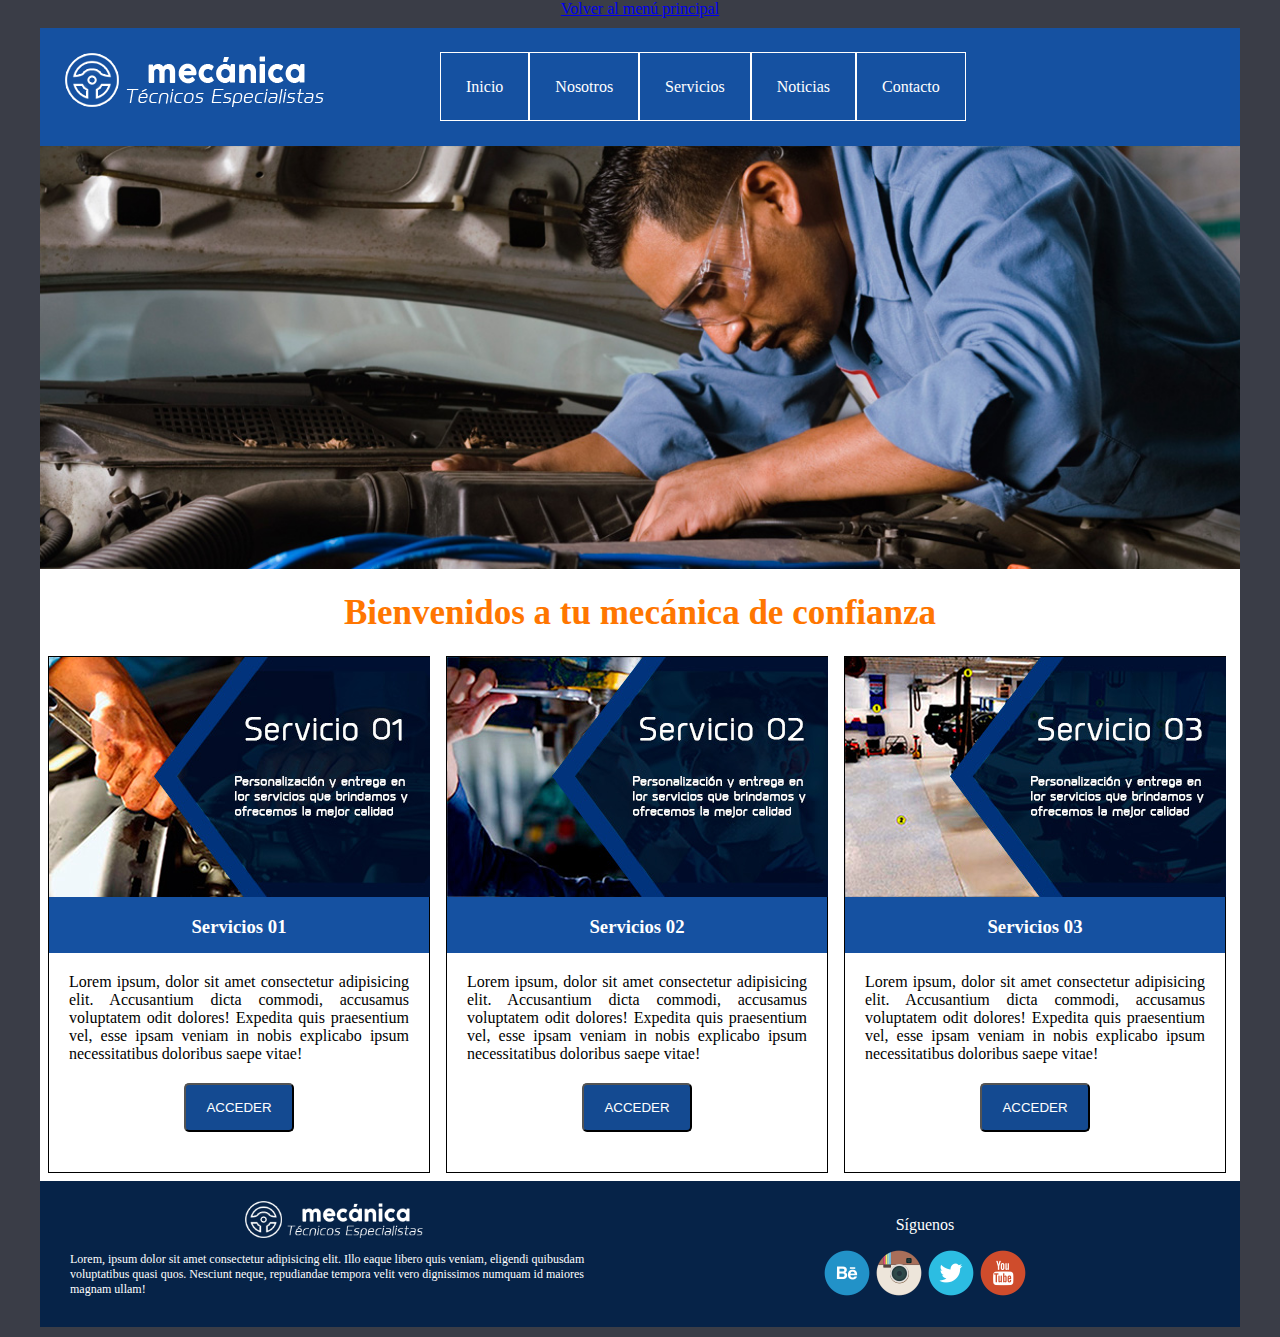
<file: index.html>
<!DOCTYPE html>
<html lang="en">
<head>
    <meta charset="UTF-8">
    <meta name="viewport" content="width=device-width, initial-scale=1.0">
    <title>Mecánica</title>
    <link rel="stylesheet" href="estilo.css">
</head>
<body>
    <tr>
        <td colspan="2" class="menu" bgcolor="white">  <center><aside><a href="file:///Users/karimesansorescastul/index2.html/index.html">Volver al menú principal</a></center></aside></td></tr>
    <div class="container">
        <header class="superior">
            <div class="logo">
                <img src="logo-blanco.png" alt="">
            </div>
            <nav class="menu">
                <ul class="opciones">
                    <li><a href="">Inicio</a></li>
                    <li><a href="">Nosotros</a></li>
                    <li><a href="">Servicios</a></li>
                    <li><a href="">Noticias</a></li>
                    <li><a href="">Contacto</a></li>
                </ul>
            </nav>
        </header>
        <section class="slider">
            <img src="slider01.jpg" alt="" width="100%">
        </section>
        <section class="cuerpo">
            <h1 class="titulo">
                Bienvenidos a tu mecánica de confianza
            </h1>
            <article class="caja">
                <div class="subtitulo">
                    <img src="servicio01.jpg" alt="" class="efecto">
                    <h3 class="servicios">
                        Servicios 01
                    </h3>
                </div>
                <div class="contenido">
                    <p>Lorem ipsum, dolor sit amet consectetur adipisicing elit. Accusantium dicta commodi, accusamus voluptatem odit dolores! Expedita quis praesentium vel, esse ipsam veniam in nobis explicabo ipsum necessitatibus doloribus saepe vitae!</p>
                    <center><input type="submit" class="boton" value="ACCEDER"></center>
                </div>
            </article>
            <article class="caja">
                <div class="subtitulo">
                    <img src="servicio02.jpg" alt="" class="efecto">
                    <h3 class="servicios">
                        Servicios 02
                    </h3>
                </div>
                <div class="contenido">
                    <p>Lorem ipsum, dolor sit amet consectetur adipisicing elit. Accusantium dicta commodi, accusamus voluptatem odit dolores! Expedita quis praesentium vel, esse ipsam veniam in nobis explicabo ipsum necessitatibus doloribus saepe vitae!</p>
                    <center><input type="submit" class="boton" value="ACCEDER"></center>
                </div>
            </article>
            <article class="caja">
                <div class="subtitulo">
                    <img src="servicio03.jpg" alt="" class="efecto">
                    <h3 class="servicios">
                        Servicios 03
                    </h3>
                </div>
                <div class="contenido">
                    <p>Lorem ipsum, dolor sit amet consectetur adipisicing elit. Accusantium dicta commodi, accusamus voluptatem odit dolores! Expedita quis praesentium vel, esse ipsam veniam in nobis explicabo ipsum necessitatibus doloribus saepe vitae!</p>
                    <center><input type="submit" class="boton" value="ACCEDER"></center>
                </div>
            </article>
        </section>
        <footer class="pie">
            <div class="izquierda">
                <center><img src="logo-blanco.png" alt="" width="180"></center>
                <p class="abajo">Lorem, ipsum dolor sit amet consectetur adipisicing elit. Illo eaque libero quis veniam, eligendi quibusdam voluptatibus quasi quos. Nesciunt neque, repudiandae tempora velit vero dignissimos numquam id maiores magnam ullam!</p>
            </div> 
            <div class="derecha">
                <p class="siguenos">Síguenos</p>
                <center>
                    <img src="behance.png" alt="">
                    <img src="instagram.png" alt="">
                    <img src="twitter.png" alt="">
                    <img src="youtube.png" alt="">
                </center>
            </div>
        </footer>

    </div>
</body>
</html>
</file>
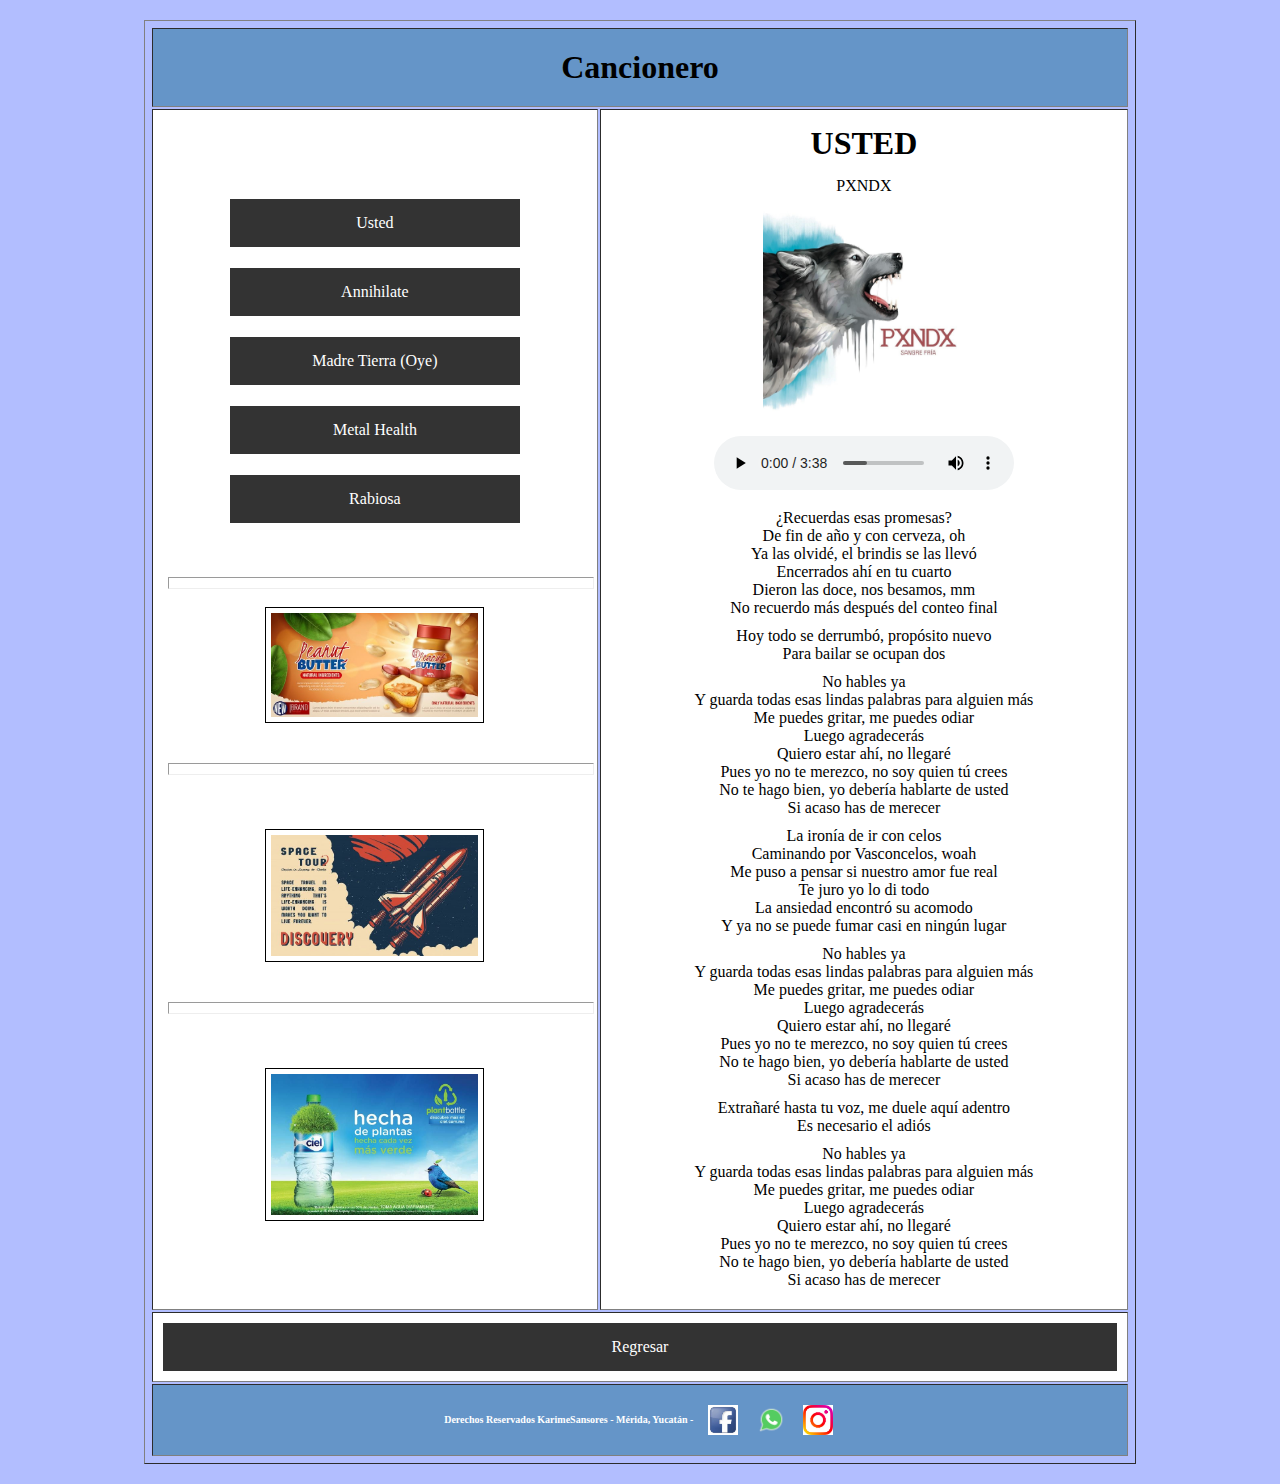
<file: Canción1.html>
<!DOCTYPE html>
<html lang="es">
<head>
    <meta charset="UTF-8">
    <meta name="viewport" content="width=device-width, initial-scale=1.0">
    <title>Cancionero</title>
    <link rel="stylesheet" href="Style1.css">
</head>
<body bgcolor="#B2BEFF">
    <section>
        <center>
            <table border="1px" width="80%">
                <tbody>
                    <tr>
                        <td colspan="2" bgcolor="#6595C8">
                            <header><center><h1>Cancionero</h1></center>
                            </header>
                        </td>
                    </tr>
                    <tr>
                        <td bgcolor="white">
                            <center>
                                <nav>
                                <ol class="menu">
                                    <li><a href="Canci&oacute;n1.html">Usted</a><p></li>
                                    <li><a href="Canci&oacute;n2.html">Annihilate</a><p></li>
                                    <li><a href="Canci&oacute;n3.html">Madre Tierra (Oye)</a><p></li>
                                    <li><a href="Canci&oacute;n4.html">Metal Health</a><p></li>
                                    <li><a href="Canci&oacute;n5.html">Rabiosa</a><p></li>
                                  </ol>
                                </nav>
                            <p></p>
                            <aside>
                                <br>
                    <hr width="100%">
                    <br>
                    <img src="publi2.jpeg" width="50%" height="50%" aligh="left" border="1">
                    <br>
                    <br>
                    <br>
                    <hr width="100%">
                    <br>
                    <br>
                    <br>
                    <img src="publi1.jpeg" aligh="center" border="1" width="50%" height="50%">
                    <br>
                    <br>
                    <br>
                    <hr width="100%">
                    <br>
                    <br>
                    <br>
                    <img src="publi3.jpeg" aligh="right" border="1" width="50%" height="50%">
                            </aside>
                            </center>
                </td>
                <td bgcolor="white">
                    <center>  <h1><b>USTED</b></h1>
                    <p></p>
                    PXNDX
    <p></p>
    <img src="pxndx.jpg" width="40%" height="40%">
    <p></p>
                    <audio controls>
                        <source src="PXNDX-Usted.mp3" type="audio/mpeg">
                    </audio>
    <p></p>
    ¿Recuerdas esas promesas?<br> 
    De fin de año y con cerveza, oh<br>
    Ya las olvidé, el brindis se las llevó<br>
    Encerrados ahí en tu cuarto<br>
    Dieron las doce, nos besamos, mm<br>
    No recuerdo más después del conteo final<br>
   <p></p>
    Hoy todo se derrumbó, propósito nuevo<br>
    Para bailar se ocupan dos<br>
    <p></p>
    No hables ya<br>
    Y guarda todas esas lindas palabras para alguien más<br>
    Me puedes gritar, me puedes odiar<br>
    Luego agradecerás<br>
    Quiero estar ahí, no llegaré<br>
    Pues yo no te merezco, no soy quien tú crees<br>
    No te hago bien, yo debería hablarte de usted<br>
    Si acaso has de merecer<br>
    <p></p>
    La ironía de ir con celos<br>
    Caminando por Vasconcelos, woah<br>
    Me puso a pensar si nuestro amor fue real<br>
    Te juro yo lo di todo<br>
    La ansiedad encontró su acomodo<br>
    Y ya no se puede fumar casi en ningún lugar<br>
    <p></p>
    No hables ya<br>
    Y guarda todas esas lindas palabras para alguien más<br>
    Me puedes gritar, me puedes odiar<br>
    Luego agradecerás<br>
    Quiero estar ahí, no llegaré<br>
    Pues yo no te merezco, no soy quien tú crees<br>
    No te hago bien, yo debería hablarte de usted<br>
    Si acaso has de merecer<br>
    <p></p>
    Extrañaré hasta tu voz, me duele aquí adentro<br>
    Es necesario el adiós<br>
    <p></p>
    No hables ya<br>
    Y guarda todas esas lindas palabras para alguien más<br>
    Me puedes gritar, me puedes odiar<br>
    Luego agradecerás<br>
    Quiero estar ahí, no llegaré<br>
    Pues yo no te merezco, no soy quien tú crees<br>
    No te hago bien, yo debería hablarte de usted<br>
    Si acaso has de merecer<br>
    <p></p></center>
                </td>
            </tr>
            
            <tr>
                <td colspan="2" class="menu" bgcolor="white">  <center><aside><a href="index.html">Regresar</a></center></aside></td></tr>
                <tr><td colspan="3" bgcolor="#6595C8"><footer><center><b> Derechos Reservados KarimeSansores - Mérida, Yucatán -</b>
                    &nbsp;<img src="face.jpeg" style="vertical-align: middle;" width="30" height="30">&nbsp;
                    &nbsp;<img src="whats.webp" style="vertical-align: middle;" width="30" height="30">&nbsp;
                    &nbsp;<img src="insta.jpeg" style="vertical-align: middle;" width="30" height="30">&nbsp;
               </center></footer></td> </tr>
        </table>
    </center>
</body> 
</html>
</file>
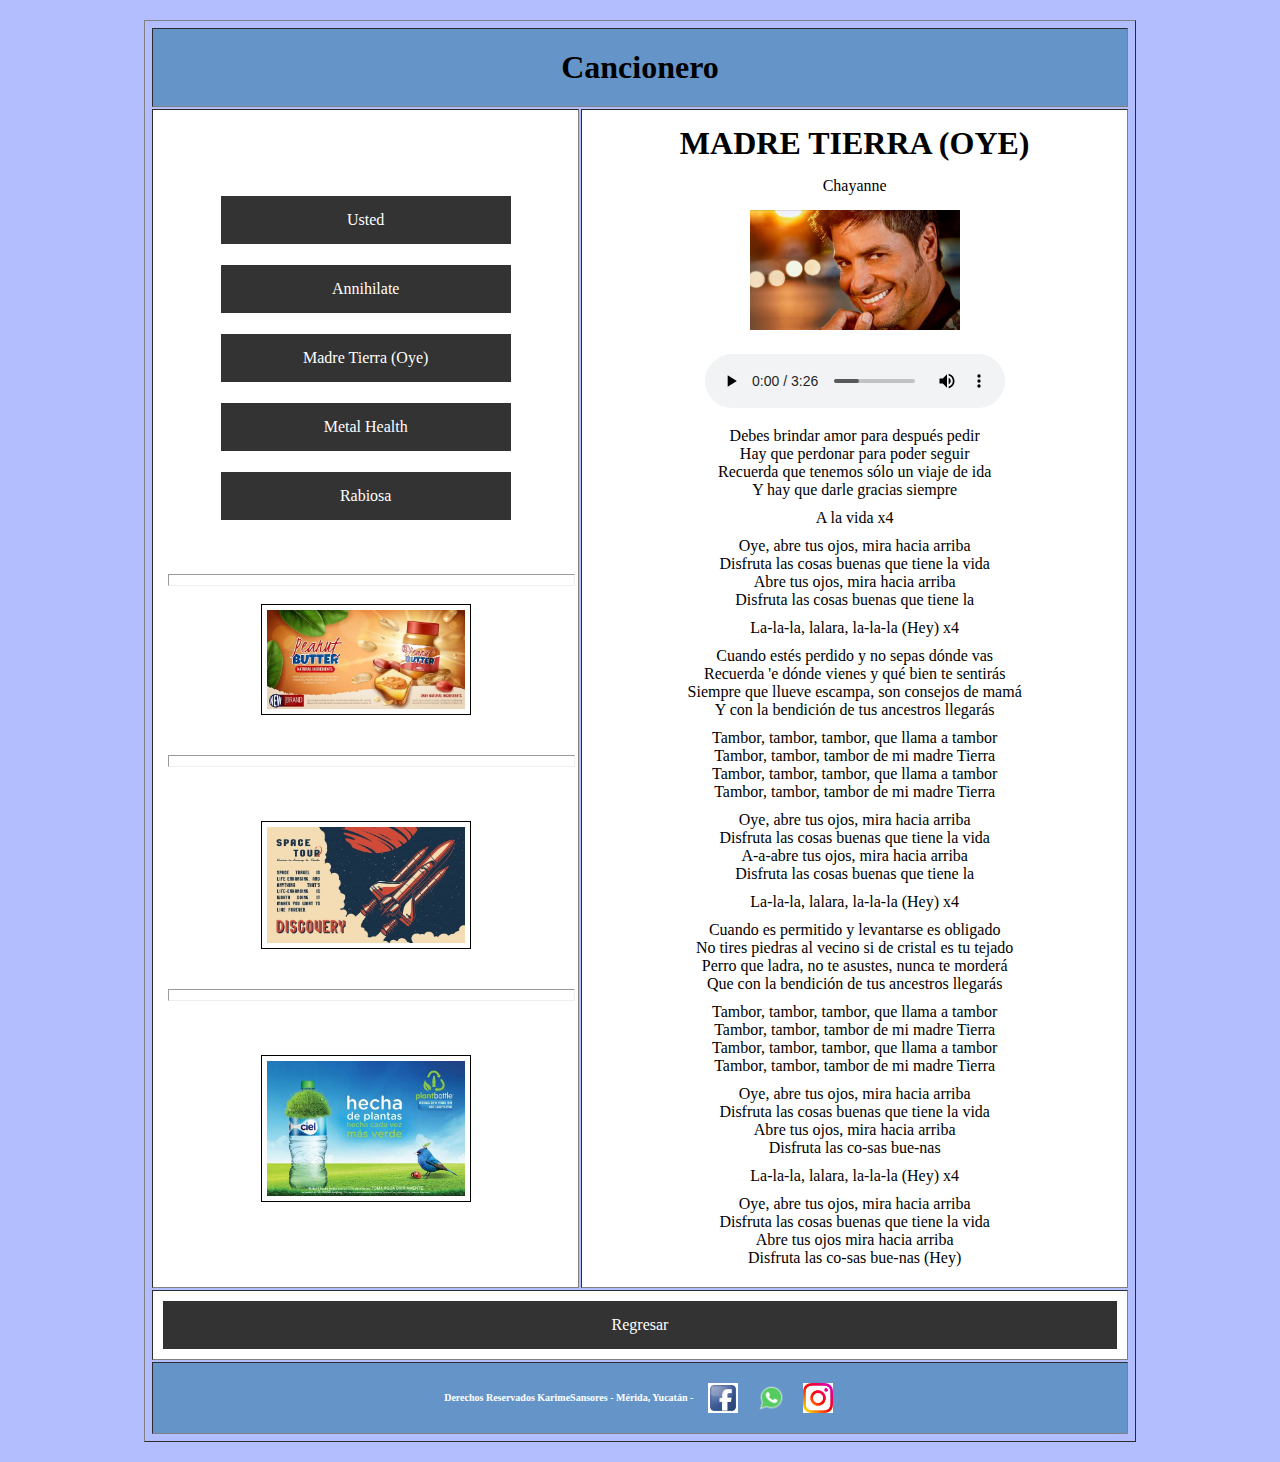
<file: Canción3.html>
<!DOCTYPE html>
<html lang="es">
<head>
    <meta charset="UTF-8">
    <meta name="viewport" content="width=device-width, initial-scale=1.0">
    <title>Cancionero</title>
    <link rel="stylesheet" href="Style1.css">
</head>
<body bgcolor="#B2BEFF">
    <section>
        <center>
            <table border="1px" width="80%">
                <tbody>
                    <tr>
                        <td colspan="2" bgcolor="#6595C8">
                            <header><center><h1>Cancionero</h1></center>
                            </header>
                        </td>
                    </tr>
                    <tr>
                        <td bgcolor="white">
                            <center>
                                <nav>
                                <ol class="menu">
                                    <li><a href="Canci&oacute;n1.html">Usted</a><p></li>
                                    <li><a href="Canci&oacute;n2.html">Annihilate</a><p></li>
                                    <li><a href="Canci&oacute;n3.html">Madre Tierra (Oye)</a><p></li>
                                    <li><a href="Canci&oacute;n4.html">Metal Health</a><p></li>
                                    <li><a href="Canci&oacute;n5.html">Rabiosa</a><p></li>
                                  </ol>
                                </nav>
                            <p></p>
                            <aside>
                                <br>
                    <hr width="100%">
                    <br>
                    <img src="publi2.jpeg" width="50%" height="50%" aligh="left" border="1">
                    <br>
                    <br>
                    <br>
                    <hr width="100%">
                    <br>
                    <br>
                    <br>
                    <img src="publi1.jpeg" aligh="center" border="1" width="50%" height="50%">
                    <br>
                    <br>
                    <br>
                    <hr width="100%">
                    <br>
                    <br>
                    <br>
                    <img src="publi3.jpeg" aligh="right" border="1" width="50%" height="50%">
                            </aside>
                            </center>
                </td>
                <td bgcolor="white">
                    <center>  <h1><b>MADRE TIERRA (OYE)</b></h1>
    <p></p>
    Chayanne
    <p></p>
    <img src="chayanne.jpg" width="40%" height="40%">
    <P></P>
    <audio controls>
        <source src="Chayanne - Madre Tierra (Oye)[Audio].mp3" type="audio/mpeg">
    </audio>
    <p></p>
    Debes brindar amor para después pedir<br>
    Hay que perdonar para poder seguir<br>
    Recuerda que tenemos sólo un viaje de ida<br>
    Y hay que darle gracias siempre<br>
    <p></p>
    A la vida x4<br>
    <p></p>
    Oye, abre tus ojos, mira hacia arriba<br>
    Disfruta las cosas buenas que tiene la vida<br>
    Abre tus ojos, mira hacia arriba<br>
    Disfruta las cosas buenas que tiene la<br>
    <p></p>
    La-la-la, lalara, la-la-la (Hey) x4<br>
    <p></p>
    Cuando estés perdido y no sepas dónde vas<br>
    Recuerda 'e dónde vienes y qué bien te sentirás<br>
    Siempre que llueve escampa, son consejos de mamá<br>
    Y con la bendición de tus ancestros llegarás<br>
    <p></p>
    Tambor, tambor, tambor, que llama a tambor<br>
    Tambor, tambor, tambor de mi madre Tierra<br>
    Tambor, tambor, tambor, que llama a tambor<br>
    Tambor, tambor, tambor de mi madre Tierra<br>
    <p></p>
    Oye, abre tus ojos, mira hacia arriba<br>
    Disfruta las cosas buenas que tiene la vida<br>
    A-a-abre tus ojos, mira hacia arriba<br>
    Disfruta las cosas buenas que tiene la<br>
    <p></p>
    La-la-la, lalara, la-la-la (Hey) x4<br>
    <p></p>
    Cuando es permitido y levantarse es obligado<br>
    No tires piedras al vecino si de cristal es tu tejado<br>
    Perro que ladra, no te asustes, nunca te morderá<br>
    Que con la bendición de tus ancestros llegarás<br>
    <p></p>
    Tambor, tambor, tambor, que llama a tambor<br>
    Tambor, tambor, tambor de mi madre Tierra<br>
    Tambor, tambor, tambor, que llama a tambor<br>
    Tambor, tambor, tambor de mi madre Tierra<br>
    <p></p>
    Oye, abre tus ojos, mira hacia arriba<br>
    Disfruta las cosas buenas que tiene la vida<br>
    Abre tus ojos, mira hacia arriba<br>
    Disfruta las co-sas bue-nas<br>
    <p></p>
    La-la-la, lalara, la-la-la (Hey) x4<br>
    <p></p>
    Oye, abre tus ojos, mira hacia arriba<br>
    Disfruta las cosas buenas que tiene la vida<br>
    Abre tus ojos mira hacia arriba<br>
    Disfruta las co-sas bue-nas (Hey)<br>
    <p></p></center>
                </td>
            </tr>
            
            <tr>
                <td colspan="2" class="menu" bgcolor="white">  <center><aside><a href="index.html">Regresar</a></center></aside></td></tr>
                <tr><td colspan="3" bgcolor="#6595C8"><footer><center><b> Derechos Reservados KarimeSansores - Mérida, Yucatán -</b>
                    &nbsp;<img src="face.jpeg" style="vertical-align: middle;" width="30" height="30">&nbsp;
                    &nbsp;<img src="whats.webp" style="vertical-align: middle;" width="30" height="30">&nbsp;
                    &nbsp;<img src="insta.jpeg" style="vertical-align: middle;" width="30" height="30">&nbsp;
               </center></footer></td> </tr>
        </table>
    </center>
</body> 
</html>
</file>
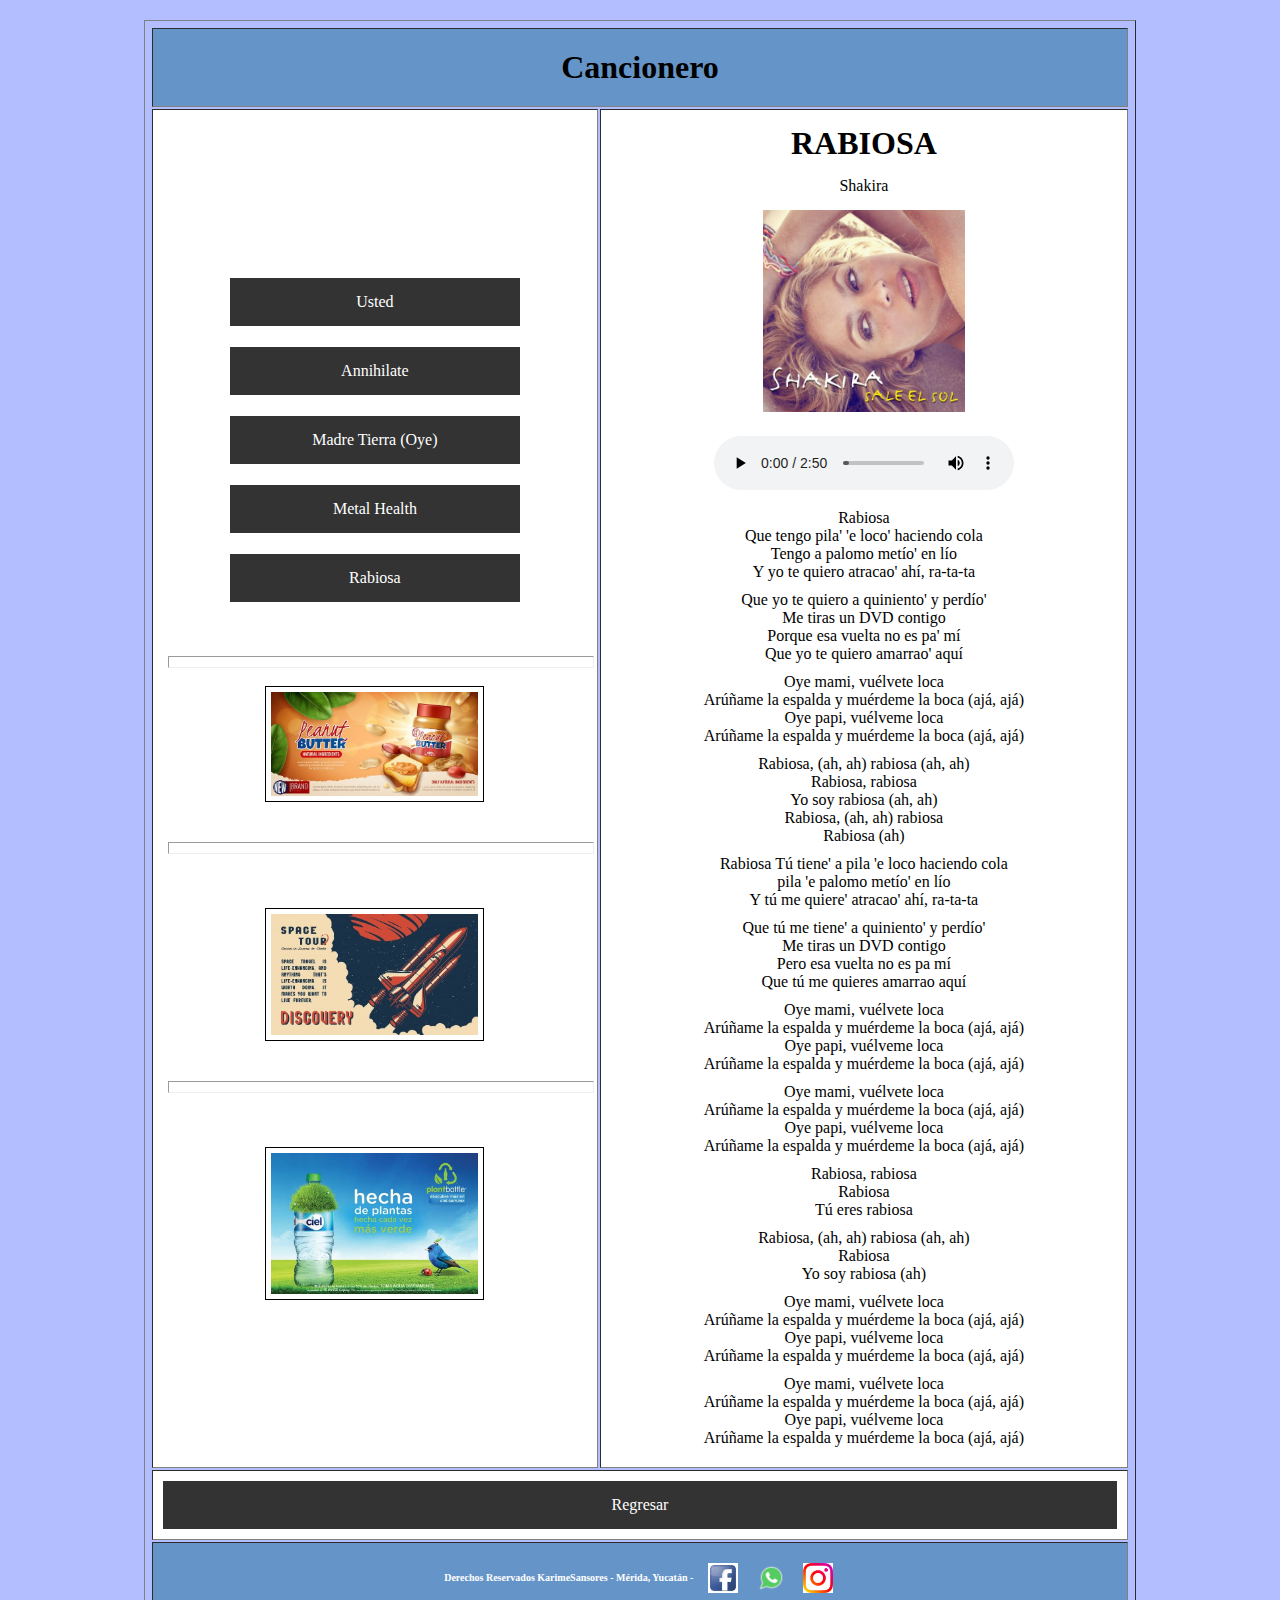
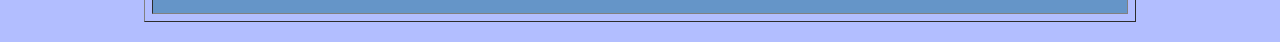
<file: Canción5.html>
<!DOCTYPE html>
<html lang="es">
<head>
    <meta charset="UTF-8">
    <meta name="viewport" content="width=device-width, initial-scale=1.0">
    <title>Cancionero</title>
    <link rel="stylesheet" href="Style1.css">
</head>
<body bgcolor="#B2BEFF">
    <section>
        <center>
            <table border="1px" width="80%">
                <tbody>
                    <tr>
                        <td colspan="2" bgcolor="#6595C8">
                            <header><center><h1>Cancionero</h1></center>
                            </header>
                        </td>
                    </tr>
                    <tr>
                        <td bgcolor="white">
                            <center>
                                <nav>
                                <ol class="menu">
                                    <li><a href="Canci&oacute;n1.html">Usted</a><p></li>
                                    <li><a href="Canci&oacute;n2.html">Annihilate</a><p></li>
                                    <li><a href="Canci&oacute;n3.html">Madre Tierra (Oye)</a><p></li>
                                    <li><a href="Canci&oacute;n4.html">Metal Health</a><p></li>
                                    <li><a href="Canci&oacute;n5.html">Rabiosa</a><p></li>
                                  </ol>
                                </nav>
                            <p></p>
                            <aside>
                                <br>
                    <hr width="100%">
                    <br>
                    <img src="publi2.jpeg" width="50%" height="50%" aligh="left" border="1">
                    <br>
                    <br>
                    <br>
                    <hr width="100%">
                    <br>
                    <br>
                    <br>
                    <img src="publi1.jpeg" aligh="center" border="1" width="50%" height="50%">
                    <br>
                    <br>
                    <br>
                    <hr width="100%">
                    <br>
                    <br>
                    <br>
                    <img src="publi3.jpeg" aligh="right" border="1" width="50%" height="50%">
                            </aside>
                            </center>
                </td>
                <td bgcolor="white">
                    <center>
                        <h1><b>RABIOSA</b></h1>
    <p></p>
    Shakira
    <p></p>
    <img src="rabiosa.jpg" width="40%" height="40%">
    <p></p>
    <audio controls>
        <source src="Shakira — Rabiosa [Letra].mp3" type="audio/mpeg">
    </audio>
    <p></p>
    Rabiosa<br>
    Que tengo pila' 'e loco' haciendo cola<br>
    Tengo a palomo metío' en lío<br>
    Y yo te quiero atracao' ahí, ra-ta-ta<br>
    <p></p>
    Que yo te quiero a quiniento' y perdío'<br>
    Me tiras un DVD contigo<br>
    Porque esa vuelta no es pa' mí<br>
    Que yo te quiero amarrao' aquí<br>
    <p></p>
    Oye mami, vuélvete loca<br>
    Arúñame la espalda y muérdeme la boca (ajá, ajá)<br>
    Oye papi, vuélveme loca<br>
    Arúñame la espalda y muérdeme la boca (ajá, ajá)<br>
    <p></p>
    Rabiosa, (ah, ah) rabiosa (ah, ah)<br>
    Rabiosa, rabiosa<br>
    Yo soy rabiosa (ah, ah)<br>
    Rabiosa, (ah, ah) rabiosa<br>
    Rabiosa (ah)<br>
    <p></p>
    Rabiosa
    Tú tiene' a pila 'e loco haciendo cola<br>
    pila 'e palomo metío' en lío<br>
    Y tú me quiere' atracao' ahí, ra-ta-ta<br>
    <p></p>
    Que tú me tiene' a quiniento' y perdío'<br>
    Me tiras un DVD contigo<br>
    Pero esa vuelta no es pa mí<br>
    Que tú me quieres amarrao aquí<br>
    <p></p>
    Oye mami, vuélvete loca<br>
    Arúñame la espalda y muérdeme la boca (ajá, ajá)<br>
    Oye papi, vuélveme loca<br>
    Arúñame la espalda y muérdeme la boca (ajá, ajá)<br>
    <p></p>
    Oye mami, vuélvete loca<br>
    Arúñame la espalda y muérdeme la boca (ajá, ajá)<br>
    Oye papi, vuélveme loca<br>
    Arúñame la espalda y muérdeme la boca (ajá, ajá)<br>
    <p></p>
    Rabiosa, rabiosa<br>
    Rabiosa<br>
    Tú eres rabiosa<br>
    <p></p>
    Rabiosa, (ah, ah) rabiosa (ah, ah)<br>
    Rabiosa<br>
    Yo soy rabiosa (ah)<br>
    <p></p>
    Oye mami, vuélvete loca<br>
    Arúñame la espalda y muérdeme la boca (ajá, ajá)<br>
    Oye papi, vuélveme loca<br>
    Arúñame la espalda y muérdeme la boca (ajá, ajá)<br>
    <p></p>
    Oye mami, vuélvete loca<br>
    Arúñame la espalda y muérdeme la boca (ajá, ajá)<br>
    Oye papi, vuélveme loca<br>
    Arúñame la espalda y muérdeme la boca (ajá, ajá)<br>
    <p></p>
                    </center>
                </td>
            </tr>
            <tr>
                <td colspan="2" class="menu" bgcolor="white">  <center><aside><a href="index.html">Regresar</a></center></aside></td></tr>
                <tr><td colspan="3" bgcolor="#6595C8"><footer><center><b> Derechos Reservados KarimeSansores - Mérida, Yucatán -</b>
                    &nbsp;<img src="face.jpeg" style="vertical-align: middle;" width="30" height="30">&nbsp;
                    &nbsp;<img src="whats.webp" style="vertical-align: middle;" width="30" height="30">&nbsp;
                    &nbsp;<img src="insta.jpeg" style="vertical-align: middle;" width="30" height="30">&nbsp;
               </center></footer></td> </tr>
            </tbody>
        </table> 
    </center>
</section>
</body> 
</html>
</file>
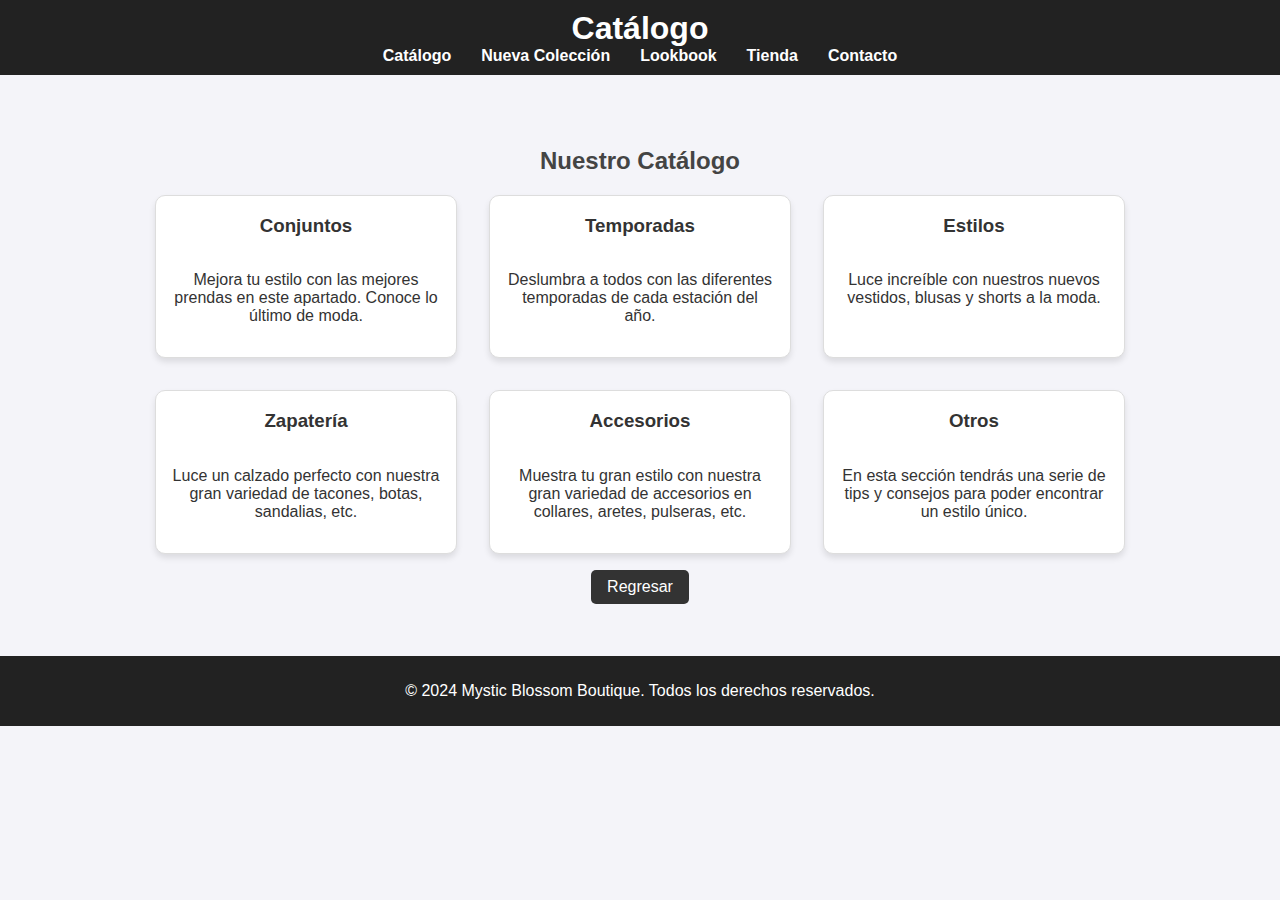
<file: catalogo.html>
<html lang="en"><head>
    <meta charset="UTF-8">
    <meta name="viewport" content="width=device-width, initial-scale=1.0">
    <title>Catálogo - Mystic Blossom Boutique</title>
    <link rel="stylesheet" href="estilos.css">
</head>
<body>
    <header>
        <h1>Catálogo</h1>
        <nav>
            <ul>
                <li><a href="catalogo.html" target="_blank">Catálogo</a></li>
                <li><a href="nuevacoleccion.html" target="_blank">Nueva Colección</a></li>
                <li><a href="lookbook.html" target="_blank">Lookbook</a></li>
                <li><a href="tienda.html" target="_blank">Tienda</a></li>
                <li><a href="contacto.html" target="_blank">Contacto</a></li>
            </ul>
        </nav>
    </header>
    <main>
        <section>
            <h2>Nuestro Catálogo</h2>
            <div class="catalogos">
                <div class="catalogo">
                    <h3>Conjuntos</h3>
                    <p>Mejora tu estilo con las mejores prendas en este apartado. Conoce lo último de moda.</p>
                </div>
                <div class="catalogo">
                    <h3>Temporadas</h3>
                    <p>Deslumbra a todos con las diferentes temporadas de cada estación del año.</p>
                </div>
                <div class="catalogo">
                    <h3>Estilos</h3>
                    <p>Luce increíble con nuestros nuevos vestidos, blusas y shorts a la moda.</p>
                </div>
                <div class="catalogo">
                    <h3>Zapatería</h3>
                    <p>Luce un calzado perfecto con nuestra gran variedad de tacones, botas, sandalias, etc.</p>
                </div>
                <div class="catalogo">
                    <h3>Accesorios</h3>
                    <p>Muestra tu gran estilo con nuestra gran variedad de accesorios en collares, aretes, pulseras, etc.</p>
                </div>
                <div class="catalogo">
                    <h3>Otros</h3>
                    <p>En esta sección tendrás una serie de tips y consejos para poder encontrar un estilo único.</p>
                </div>
            </div>
            <a href="index.html" class="back-button">Regresar</a>
        </section>
    </main>
    <footer>
        <p>© 2024 Mystic Blossom Boutique. Todos los derechos reservados.</p>
    </footer>

</body>
</html>
</file>
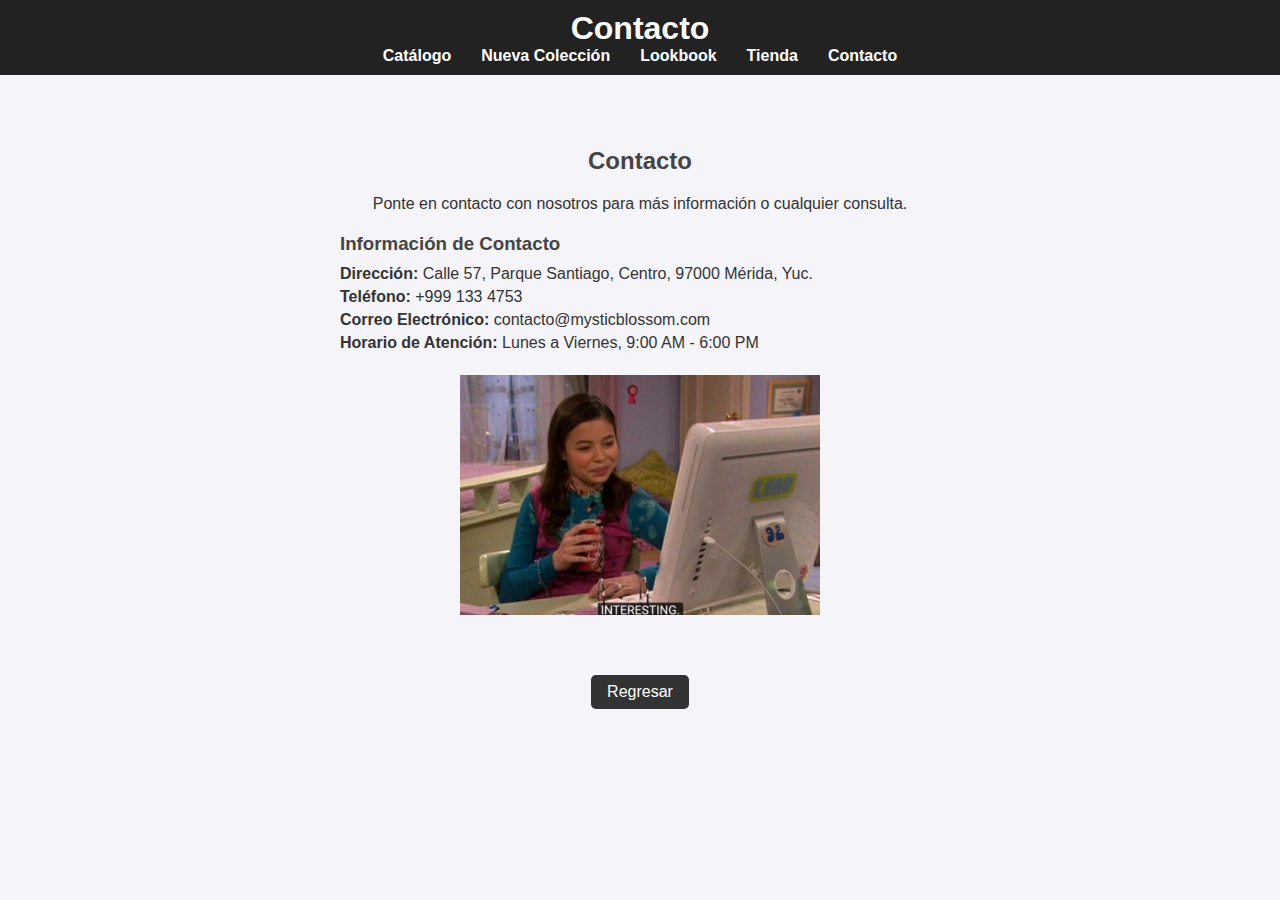
<file: contacto.html>
<!DOCTYPE html>
<html lang="es">
<head>
    <meta charset="UTF-8">
    <meta name="viewport" content="width=device-width, initial-scale=1.0">
    <title>Contacto</title>
    <link rel="stylesheet" href="estilos.css">
</head>
<body>
    <header>
        <h1>Contacto</h1>
        <nav>
            <ul>
                <li><a href="catalogo.html" target="_blank">Catálogo</a></li>
                <li><a href="nuevacoleccion.html" target="_blank">Nueva Colección</a></li>
                <li><a href="lookbook.html" target="_blank">Lookbook</a></li>
                <li><a href="tienda.html" target="_blank">Tienda</a></li>
                <li><a href="contacto.html" target="_blank">Contacto</a></li>
            </ul>
        </nav>
    </header>

<main>
    <section id="contacto">
        <h2>Contacto</h2>
        <p>Ponte en contacto con nosotros para más información o cualquier consulta.</p>
        <div class="info-contacto">
            <h3>Información de Contacto</h3>
            <p><strong>Dirección:</strong> Calle 57, Parque Santiago, Centro, 97000 Mérida, Yuc.</p>
            <p><strong>Teléfono:</strong> +999 133 4753</p>
            <p><strong>Correo Electrónico:</strong> contacto@mysticblossom.com</p>
            <p><strong>Horario de Atención:</strong> Lunes a Viernes, 9:00 AM - 6:00 PM</p>
            <br>
            <center><img src="carly.jpeg" alt="Look 3" width="60%" height="70%"></center>
        </div>
    </section>
            <a href="index.html" class="back-button">Regresar</a></a>
        </div>
    </div></section>
</main>
</file>
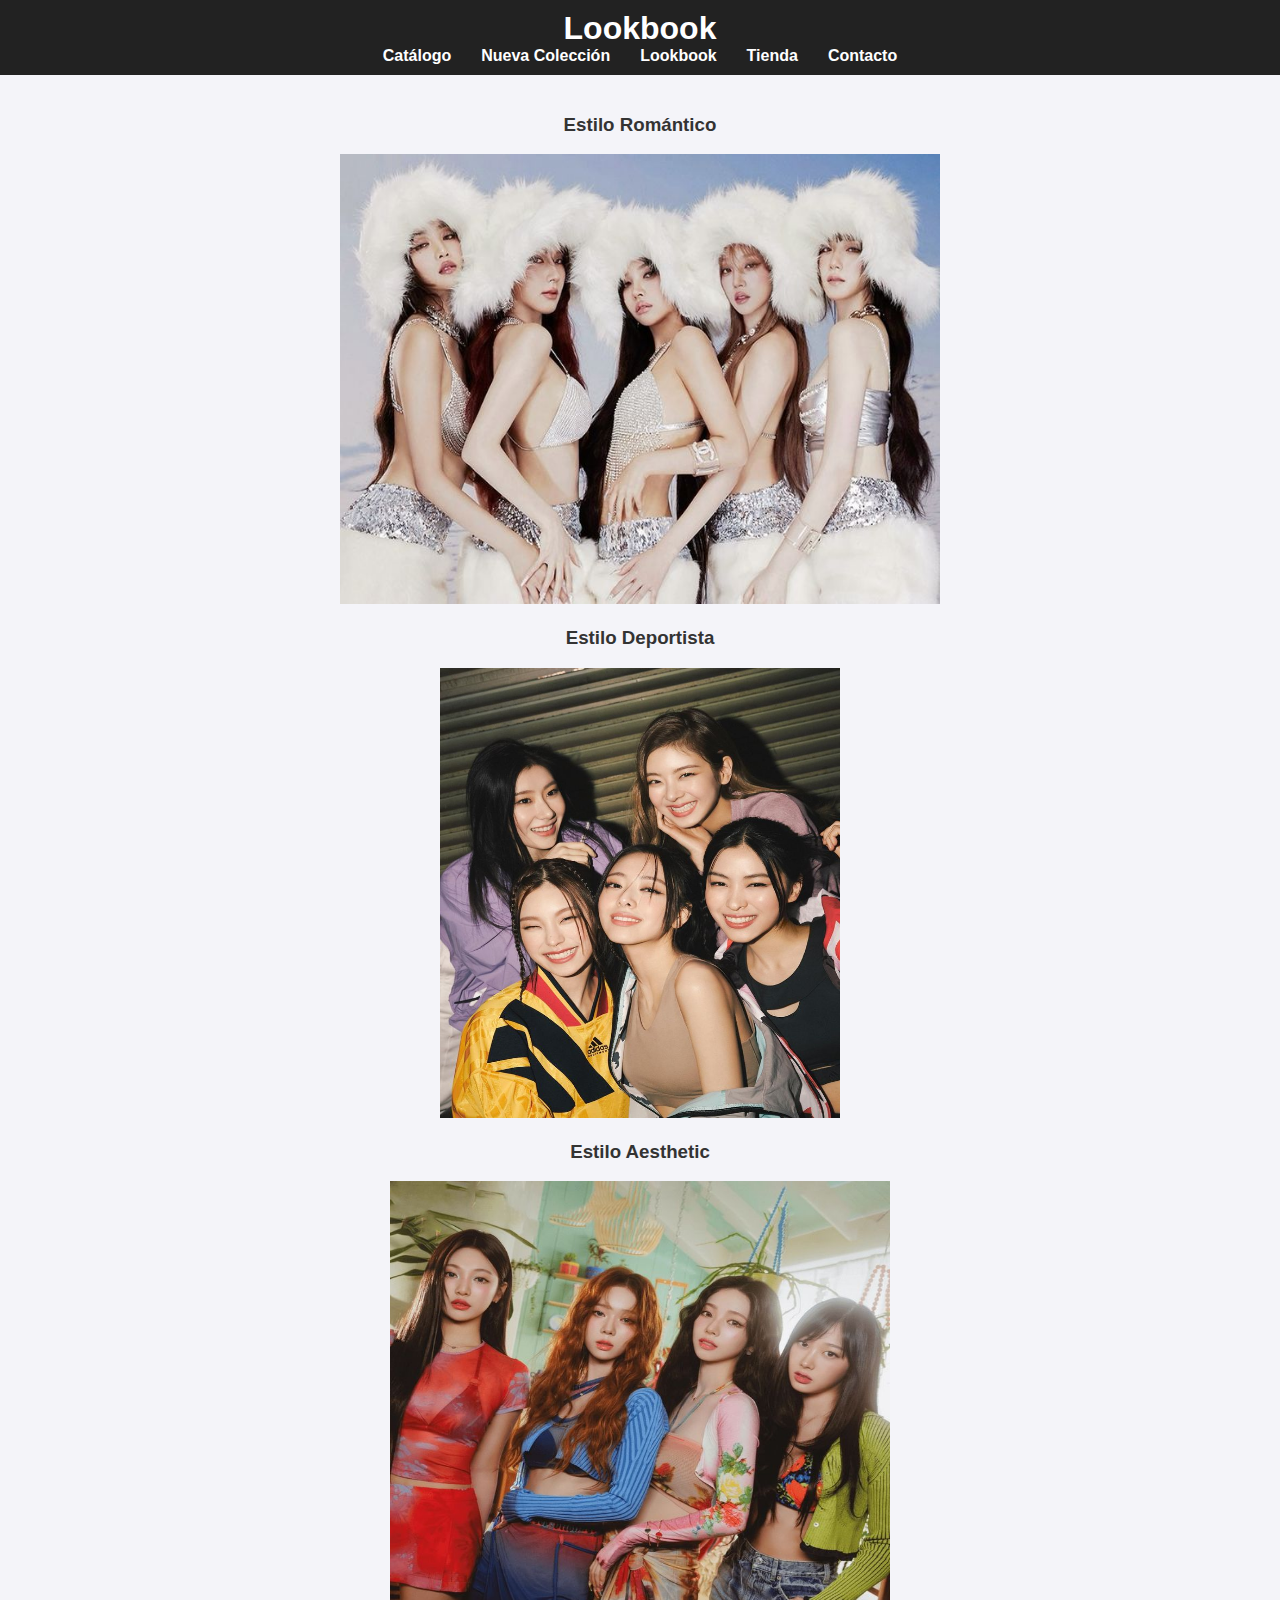
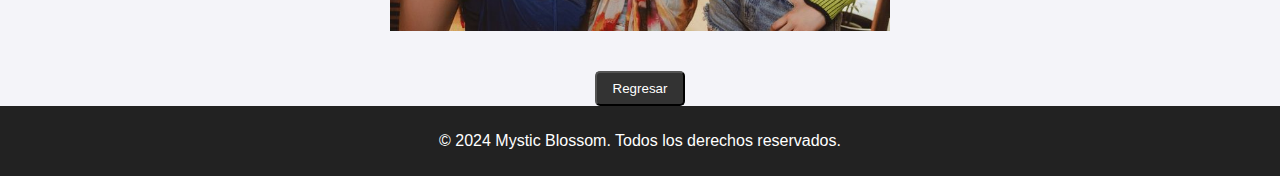
<file: lookbook.html>
<!DOCTYPE html>
<html lang="es">
<head>
    <meta charset="UTF-8">
    <meta name="viewport" content="width=device-width, initial-scale=1.0">
    <title>Lookbook</title>
    <link rel="stylesheet" href="estilos.css">
</head>
<body>
    <header>
        <h1>Lookbook</h1>
        <nav>
            <ul>
                <li><a href="catalogo.html" target="_blank">Catálogo</a></li>
                <li><a href="nuevacoleccion.html" target="_blank">Nueva Colección</a></li>
                <li><a href="lookbook.html" target="_blank">Lookbook</a></li>
                <li><a href="tienda.html" target="_blank">Tienda</a></li>
                <li><a href="contacto.html" target="_blank">Contacto</a></li>
            </ul>
        </nav>
    </header>
    <section id="lookbook">
        <div class="lookbook-contenido">
            <div class="look">
                <h3>Estilo Romántico</h3>
                <img src="gidle2.jpeg" alt="Look 1" width="600" height="450"> 
            </div>
            <div class="look">
                <h3>Estilo Deportista</h3>
                <img src="itzy.jpeg" alt="Look 2" width="400" height="450">
            </div>
            <div class="look">
                <h3>Estilo Aesthetic</h3>
                <img src="aespa.jpeg" alt="Look 3" width="500" height="450">
            </div>
        </div>
    </section>
    <center><button class="back-button" onclick="window.location.href='index.html'">Regresar</button></center>
</main>
    <footer>
        <p>&copy; 2024 Mystic Blossom. Todos los derechos reservados.</p>
    </footer>
</body>
</html>
</file>
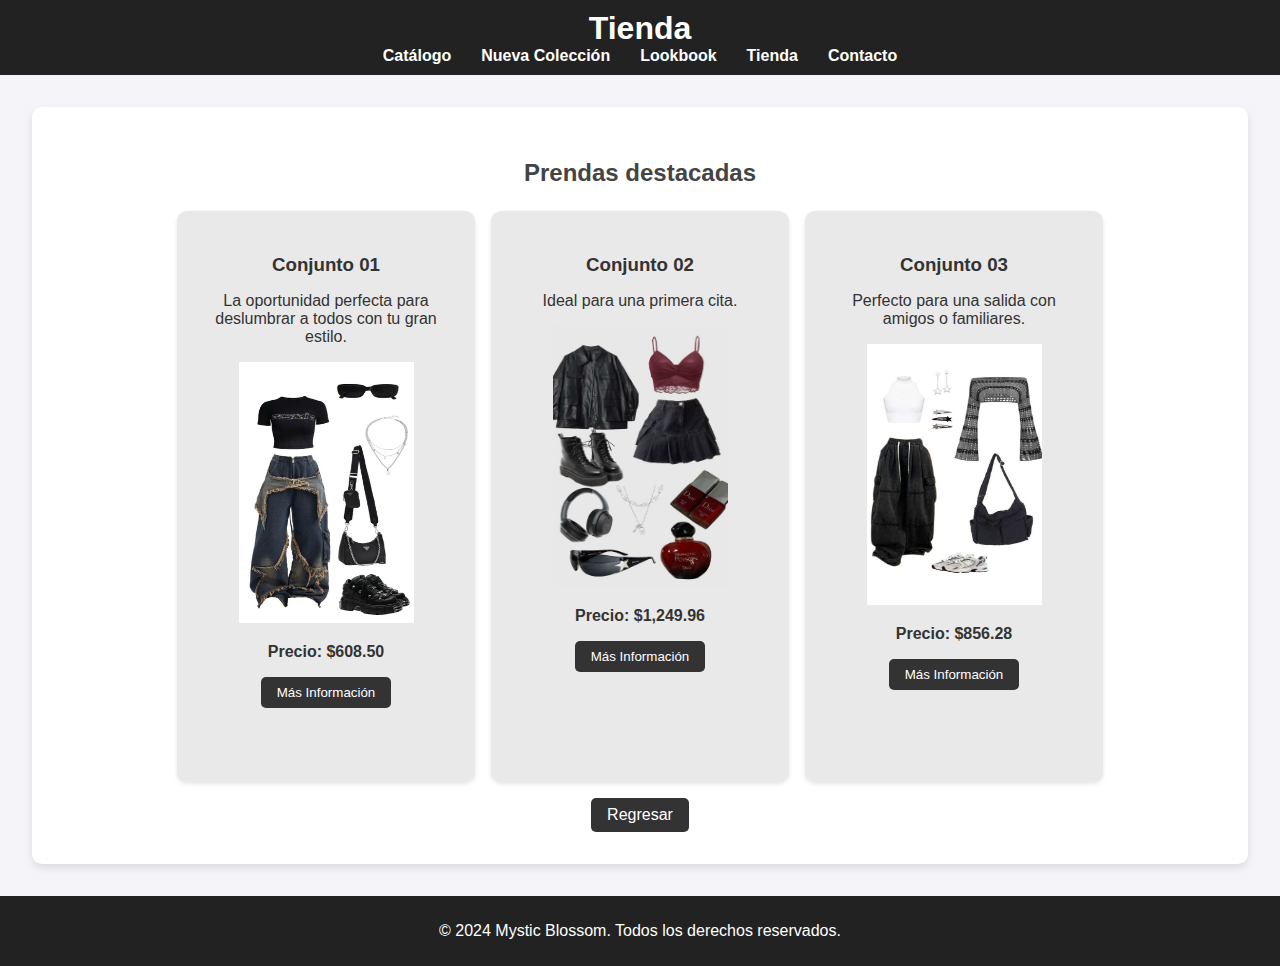
<file: tienda.html>
<!DOCTYPE html>
<html lang="es">
<head>
    <meta charset="UTF-8">
    <meta name="viewport" content="width=device-width, initial-scale=1.0">
    <title>Tienda</title>
    <link rel="stylesheet" href="estilos.css">
</head>
<body>
    <header>
        <h1>Tienda</h1>
        <nav>
            <ul>
                <li><a href="catalogo.html" target="_blank">Catálogo</a></li>
                <li><a href="nuevacoleccion.html" target="_blank">Nueva Colección</a></li>
                <li><a href="lookbook.html" target="_blank">Lookbook</a></li>
                <li><a href="tienda.html" target="_blank">Tienda</a></li>
                <li><a href="contacto.html" target="_blank">Contacto</a></li>
            </ul>
        </nav>
    </header>
        <main>
            <section class="tienda-section">
                <h2>Prendas destacadas</h2>
                <div class="tienda-container">
                    <div class="tienda-card">
                        <h3>Conjunto 01</h3>
                        <p>La oportunidad perfecta para deslumbrar a todos con tu gran estilo.</p>
                        <img src="basico.jpeg" alt="Look 3" width="70%" height="50%">
                        <p><strong>Precio: $608.50</strong></p>
                        <button class="btn">Más Información</button>
                    </div>
                    <div class="tienda-card">
                        <h3>Conjunto 02</h3>
                        <p>Ideal para una primera cita.</p>
                        <img src="basico3.jpeg" alt="Look 3" width="70%" height="50%">
                        <p><strong>Precio: $1,249.96</strong></p>
                        <button class="btn">Más Información</button>
                    </div>
                    <div class="tienda-card">
                        <h3>Conjunto 03</h3>
                        <p>Perfecto para una salida con amigos o familiares.</p>
                        <img src="basico2.jpeg" alt="Look 3" width="70%" height="50%">
                        <p><strong>Precio: $856.28</strong></p>
                        <button class="btn">Más Información</button>
                    </div>
                </div>
                <a href="index.html" class="back-button">Regresar</a>
            </section>
        </main>
        <footer>
            <p>© 2024 Mystic Blossom. Todos los derechos reservados.</p>
        </footer>
     
    </body>
</html>
</file>
<file: estilo.css>
*{
margin: 0;
padding: 0;
}
body{
    background: #3a3d47;
    font-family: verdana;
}
.container{
    width: 1200px;
    background: white;
    margin: 10px auto;
}
.superior{
    background: #1551a1;
    overflow: hidden;
}
.logo{
    float: left;
    width: 300px;
    padding: 25px;
}
/*estilos para el menu de opciones*/
.menu{
    float: left;
    padding: 50px;
}
.opciones li{
    float: left;
    list-style: none;
}
.opciones li a{
    color: white;
    padding: 25px;
    text-decoration: none;
    border: 1px solid white;
}
.opciones li a:hover{
    background: #0d356a;
}

/*estilos para el cuerpo*/
.cuerpo{
    overflow: hidden;
}
.caja{
    float: left;
    width: 380px;
    margin: 8px;
    border: 1px solid;
}
.subtitulo{
    background: #1551a1;
}
.servicios{
    color: white;
    text-align: center;
    padding: 15px 0;
}
.efecto:hover{
    opacity: 0.8;
    cursor: pointer;
}
.contenido{
    padding: 20px;
    text-align: justify;
}
.boton{
    padding: 15px 20px;
    margin: 20px 0;
    color: white;
    background: #144a91;
    border-radius: 5px;
}
.boton:hover{
    background: #0c2c57;
    cursor:pointer;
}
.titulo{
    text-align: center;
    padding: 20px 0 15px 0;
    color: #ff7600;
    font-size: 35px;
}
/*estilos del footer*/
.pie{
    background: #062348;
    overflow: hidden;
}
.izquierda{
    float: left;
    width: 550px;
    padding: 20px;
}
.derecha{
    float: left;
    width: 550px;
    padding: 20px;
}
.abajo{
    color: white;
    font-size: 12px;
    padding: 10px;
}
.siguenos{
    text-align: center;
    color: white;
    padding: 15px 0;
}
</file>
<file: Style1.css>
*{ 
    margin: 0px; 
    padding: 5px; 
} 

#tituloP{ 
    color:rgb(245, 245, 241); 
    font-family: Verdana; 
    font-weight: bold; 
    font-size: 50px; 
} 

nav{ 
    width: 300px; 
    border: 0px solid black; 
} 

.menu{ 
    list-style: none; 
    padding: 0; 
    margin:0; 
} 

.menu li{ 
    margin-bottom: 1px; 
} 

.menu a{ 
    color: white; 
    background-color: #333; 
    text-decoration: none; 
    padding: 15px; 
    display: block; 
} 

.menu a:hover{ 
    background-color: #575757; 
} 

footer{ 
    color: white; 
    font-family: Verdana; 
    font-size: 10px; 
    align-items: middle; 
} 

/* Nav Boton Regresar*/ .regresar{ 
    list-style: none; 
    padding: 0; 
    margin:0; 
} 

.regresar li{ 
    margin-bottom: 1px; 
} 

.regresar a{ 
    color: white; 
    background-color: #333; 
    text-decoration: none; 
    padding: 15px; 
    display: block; 
} 

.regresar a:hover{ 
    background-color: #575757; 
} 

*{ 
    margin: 0px; 
    padding: 5px; 
} 

#tituloP{ 
    color:rgb(245, 245, 241); 
    font-family: Verdana; 
    font-weight: bold; 
    font-size: 40px; 
} 

nav{ 
    width: 300px; 
    border: 0px solid black; 
} 

.menu{ 
    list-style: none; 
    padding: 0; 
    margin:0; 
} 

.menu li{ 
    margin-bottom: 1px; 
} 

.menu a{ 
    color: white; 
    background-color: #333; 
    text-decoration: none; 
    padding: 15px; 
    display: block; 
} 

.menu a:hover{ 
    background-color: #575757; 
} 

footer{ 
    color: white; 
    font-family: Verdana; 
    font-size: 10px; 
    align-items: middle; 
} 

/* Nav Boton Regresar*/ .regresar{ 
    list-style: none; 
    padding: 0; 
    margin:0; 
} 

.regresar li{ 
    margin-bottom: 1px; 
} 

.regresar a{ 
    color: white; 
    background-color: #333; 
    text-decoration: none; 
    padding: 15px; 
    display: block; 
} 

.regresar a:hover{ 
    background-color: #575757; 
} 

*{ 
    margin: 0px; 
    padding: 5px; 
} 

#tituloP{ 
    color:rgb(245, 245, 241); 
    font-family: Verdana; 
    font-weight: bold; 
    font-size: 40px; 
} 

nav{ 
    width: 300px; 
    border: 0px solid black; 
} 

.menu{ 
    list-style: none; 
    padding: 0; 
    margin:0; 
} 

.menu li{ 
    margin-bottom: 1px; 
} 

.menu a{ 
    color: white; 
    background-color: #333; 
    text-decoration: none; 
    padding: 15px; 
    display: block; 
} 

.menu a:hover{ 
    background-color: #575757; 
} 

footer{ 
    color: white; 
    font-family: Verdana; 
    font-size: 10px; 
    align-items: middle; 
} 

/* Nav Boton Regresar*/ .regresar{ 
    list-style: none; 
    padding: 0; 
    margin:0; 
} 

.regresar li{ 
    margin-bottom: 1px; 
} 

.regresar a{ 
    color: white; 
    background-color: #333; 
    text-decoration: none; 
    padding: 15px; 
    display: block; 
} 

.regresar a:hover{ 
    background-color: #575757; 
} 

*{ 
    margin: 0px; 
    padding: 5px; 
}

#tituloP{ 
    color:rgb(245, 245, 241); 
    font-family: Verdana; 
    font-weight: bold; 
    font-size: 40px; 
} 

nav{ 
    width: 300px; 
    border: 0px solid black; 
} 

.menu{ 
    list-style: none; 
    padding: 0; 
    margin:0; 
} 

.menu li{ 
    margin-bottom: 1px; 
} 

.menu a{ 
    color: white; 
    background-color: #333; 
    text-decoration: none; 
    padding: 15px; 
    display: block; 
} 

.menu a:hover{ 
    background-color: #575757; 
} 

footer{ 
    color: white; 
    font-family: Verdana; 
    font-size: 10px; 
    align-items: middle; 
} 

/* Nav Boton Regresar*/ .regresar{ 
    list-style: none; 
    padding: 0; 
    margin:0; 
} 

.regresar li{ 
    margin-bottom: 1px; 
} 

.regresar a{ 
    color: white; 
    background-color: #333; 
    text-decoration: none; 
    padding: 15px; 
    display: block; 
} 

.regresar a:hover{ 
    background-color: #575757; 
}
</file>
<file: estilos.css>
body {
    font-family: 'Arial', sans-serif;
    margin: 0;
    padding: 0;
    background-color: #f4f4f9;
    color: #333;
}

header {
    background-color: #222;
    color: #fff;
    padding: 10px 0;
    text-align: center;
}

header h1 {
    margin: 0;
}

nav ul {
    list-style: none;
    padding: 0;
    margin: 0;
    display: flex;
    justify-content: center;
}

nav ul li {
    margin: 0 15px;
}

nav ul li a {
    color: #fff;
    text-decoration: none;
    font-weight: bold;
}

section {
    padding: 20px;
    text-align: center;
}

section h2 {
    color: #444;
}

.catalogos {
    display: flex;
    flex-wrap: wrap;
    justify-content: center;
    gap: 2rem;
}

.catalogo {
    background: #fff;
    border: 1px solid #ddd;
    border-radius: 10px;
    box-shadow: 0 4px 6px rgba(0, 0, 0, 0.1);
    overflow: hidden;
    width: 300px;
    text-align: center;
    transition: transform 0.3s;
}

.catalogo:hover {
    transform: translateY(-10px);
}

.catalogo img {
    width: 100%;
    height: auto;
}

.catalogo h2 {
    background: #333;
    color: #fff;
    margin: 0;
    padding: 1rem;
}

.catalogo p {
    padding: 1rem;
    color: #333;
}

.back-button {
    display: inline-block;
    margin-top: 1rem;
    padding: 0.5rem 1rem;
    background: #333;
    color: #fff;
    border-radius: 5px;
    text-decoration: none;
    transition: background 0.3s;
}

footer {
    background-color: #222;
    color: #fff;
    text-align: center;
    padding: 10px 0;
    bottom: 0;
    width: 100%;
}

main {
    flex: 1;
    padding: 2rem;
    text-align: center;
}

.tienda-section {
    background: #fff;
    border-radius: 10px;
    padding: 2rem;
    box-shadow: 0 4px 8px rgba(0, 0, 0, 0.1);
}

.tienda-section h2 {
    margin-bottom: 1.5rem;
}

.tienda-container {
    display: flex;
    justify-content: center;
    gap: 1rem;
    flex-wrap: wrap;
}

.tienda-card {
    background: #e9e9e9;
    border-radius: 10px;
    padding: 1.5rem;
    width: 250px;
    box-shadow: 0 2px 4px rgba(0, 0, 0, 0.1);
}

.tienda-card h3 {
    margin-bottom: 1rem;
}

.tienda-card p {
    margin-bottom: 1rem;
}

.btn {
    background: #333;
    color: #fff;
    border: none;
    padding: 0.5rem 1rem;
    border-radius: 5px;
    cursor: pointer;
    transition: background 0.3s;
    text-decoration: none;
}

.btn:hover {
    background: #555;
}

.info-contacto {
    text-align: left;
    margin: 20px auto;
    max-width: 600px;
}

.info-contacto h3 {
    color: #444;
    margin-bottom: 10px;
}

.info-contacto p {
    margin: 5px 0;
}
</file>
